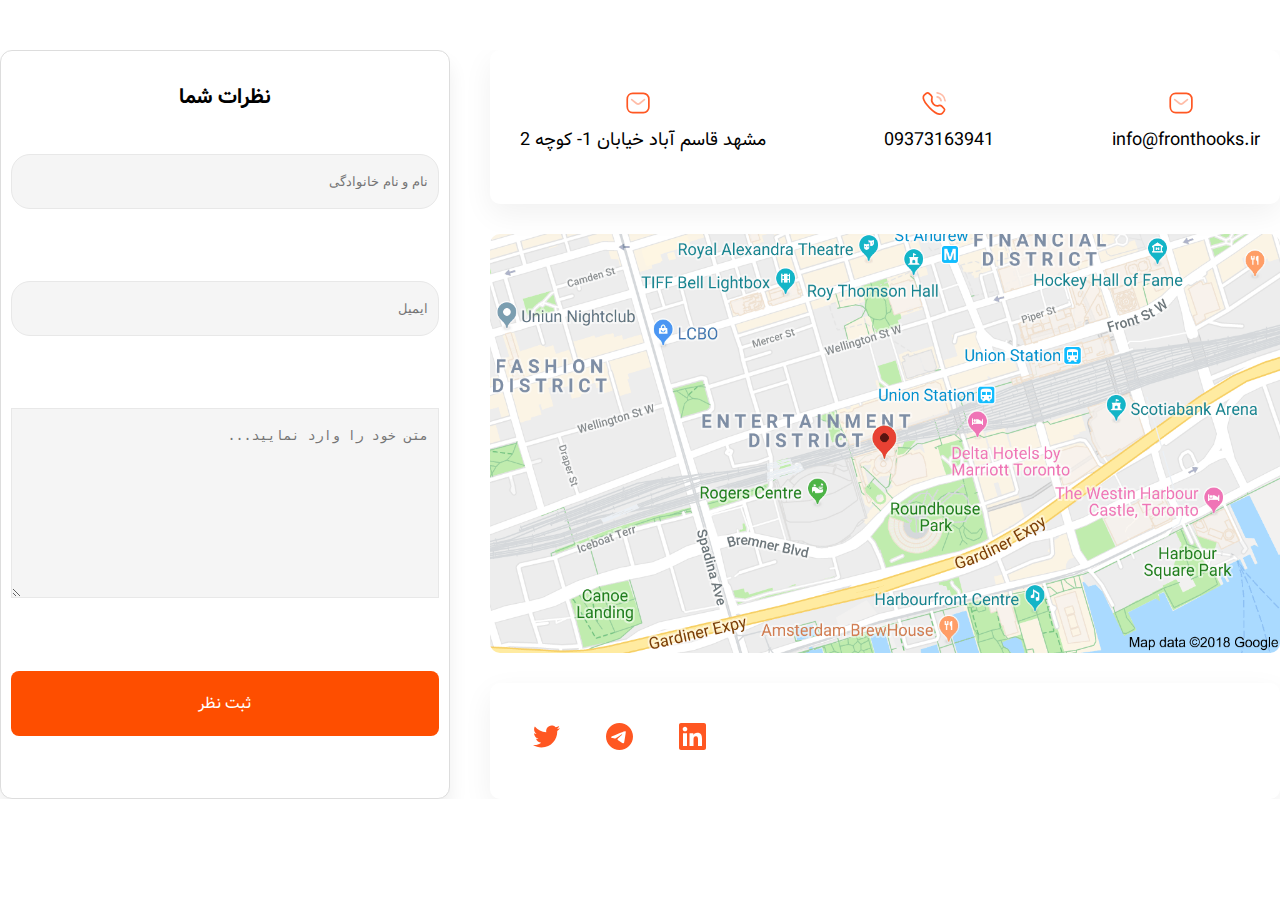
<file: contact.html>
<!DOCTYPE html>
<html lang="en" dir="rtl">
  <head>
    <meta charset="UTF-8" />
    <meta http-equiv="X-UA-Compatible" content="IE=edge" />
    <meta name="viewport" content="width=device-width, initial-scale=1.0" />
    <link rel="stylesheet" href="./css/style.css" />
    <link rel="stylesheet" href="./css/fonts.css" />
    <title>Tapsi Demo</title>
  </head>
  <div class="contact-us container">
    <div class="contact-us__social">
      <div class="icon-container">
        <svg class="icon">
          <use xlink:href="/assets/images/svg-sprite.svg#linkedin"></use>
        </svg>
      </div>
      <div class="icon-container">
        <svg class="icon">
          <use xlink:href="/assets/images/svg-sprite.svg#telegram"></use>
        </svg>
      </div>
      <div class="icon-container">
        <svg class="icon">
          <use xlink:href="/assets/images/svg-sprite.svg#twitter"></use>
        </svg>
      </div>
    </div>
    <div class="contact-us__map">
      <img src="/assets/images/map.png" alt="" />
    </div>
    <div class="contact-us__adress">
      <div class="icon-holder">
        <span class="icon-holder__label">info@fronthooks.ir</span>
        <span class="icon-container">
          <svg class="icon">
            <use xlink:href="/assets/images/svg-sprite.svg#Message"></use>
          </svg>
        </span>
      </div>
      <div class="icon-holder">
        <span class="icon-holder__label">09373163941</span>
        <span class="icon-container">
          <svg class="icon">
            <use xlink:href="/assets/images/svg-sprite.svg#Calling"></use>
          </svg>
        </span>
      </div>
      <div class="icon-holder">
        <span class="icon-holder__label">
          مشهد قاسم آباد خیابان 1- کوچه 2
        </span>
        <span class="icon-container">
          <svg class="icon icon--small">
            <use xlink:href="/assets/images/svg-sprite.svg#Message"></use>
          </svg>
        </span>
      </div>
    </div>
    <div class="contact-us-form">
      <div class="form-wrapper">
        <h3>نظرات شما</h3>
        <form>
          <input placeholder="نام و نام خانوادگی" type="text" />
          <input type="email" placeholder="ایمیل" />
          <textarea
            rows="10"
            cols="50"
            placeholder="متن خود را وارد نمایید..."
          ></textarea>
          <button type="submit" class="btn btn--primary">ثبت نظر</button>
        </form>
      </div>
    </div>
  </div>
  </body>
</html>
</file>
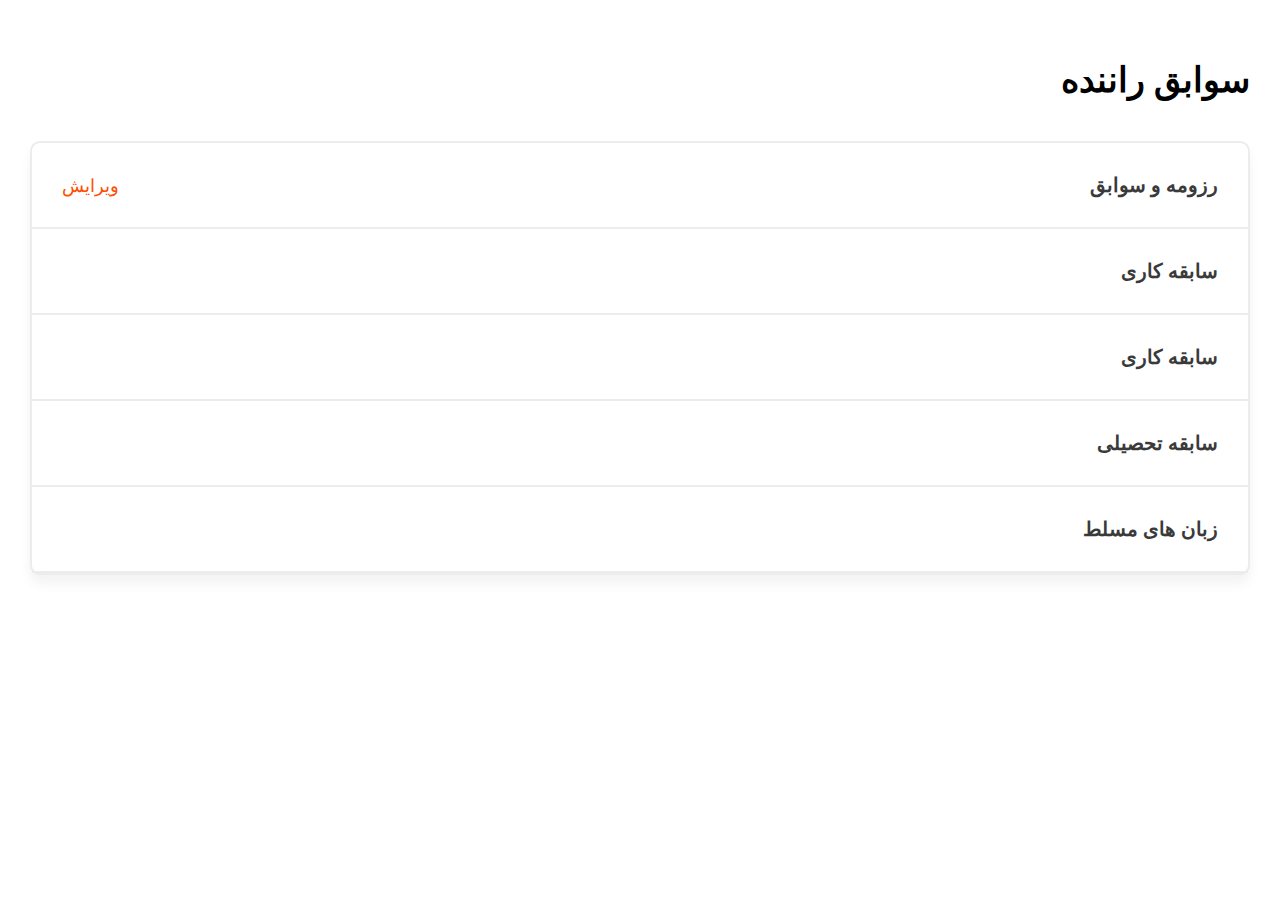
<file: components/Accordion.html>
<!DOCTYPE html>
<html lang="fa" dir="rtl">
  <head>
    <meta charset="UTF-8" />
    <meta http-equiv="X-UA-Compatible" content="IE=edge" />
    <meta name="viewport" content="width=device-width, initial-scale=1.0" />
    <link rel="stylesheet" href="/css/style.css" />
    <link
      rel="stylesheet"
      href="https://cdnjs.cloudflare.com/ajax/libs/font-awesome/6.0.0-beta2/css/all.min.css"
      integrity="sha512-YWzhKL2whUzgiheMoBFwW8CKV4qpHQAEuvilg9FAn5VJUDwKZZxkJNuGM4XkWuk94WCrrwslk8yWNGmY1EduTA=="
      crossorigin="anonymous"
      referrerpolicy="no-referrer"
    />
    <title>Document</title>
  </head>
  <body>
    <section class="container block">
      <h2 class="accordian__title">سوابق راننده</h2>
      <div class="accordian__wrapper">
        <div class="accordion__intro">
          <h2 class="accordion__heading">رزومه و سوابق</h2>
          <span>
            <span>ویرایش</span>
            <span>
              <i class="far fa-edit"></i>
            </span>
          </span>
        </div>
        <div class="accordian">
          <div class="accordian__header">
            <h2 class="accordion__heading">سابقه کاری</h2>
            <span class="accordian__icon">
              <i class="fas fa-chevron-circle-left"></i>
            </span>
          </div>
          <div class="accordion__content">
            <p>
              لورم ایپسوم متن ساختگی با تولید سادگی نامفهوم از صنعت چاپ و با
              استفاده از طراحان گرافیک است. چاپگرها و متون بلکه روزنامه و مجله
              در ستون و سطرآنچنان که لازم است و برای شرایط فعلی تکنولوژی مورد
              نیاز و کاربردهای متنوع با هدف بهبود ابزارهای کاربردی می باشد.
            </p>
          </div>
        </div>
        <div class="accordian">
          <div class="accordian__header">
            <h2 class="accordion__heading">سابقه کاری</h2>
            <span class="accordian__icon">
              <i class="fas fa-chevron-circle-left"></i>
            </span>
          </div>
          <div class="accordion__content">
            <p>
              لورم ایپسوم متن ساختگی با تولید سادگی نامفهوم از صنعت چاپ و با
              استفاده از طراحان گرافیک است. چاپگرها و متون بلکه روزنامه و مجله
              در ستون و سطرآنچنان که لازم است و برای شرایط فعلی تکنولوژی مورد
              نیاز و کاربردهای متنوع با هدف بهبود ابزارهای کاربردی می باشد.
            </p>
          </div>
        </div>
        <div class="accordian">
          <div class="accordian__header">
            <h2 class="accordion__heading">سابقه تحصیلی</h2>
            <span class="accordian__icon">
              <i class="fas fa-chevron-circle-left"></i>
            </span>
          </div>
          <div class="accordion__content">
            <p>
              لورم ایپسوم متن ساختگی با تولید سادگی نامفهوم از صنعت چاپ و با
              استفاده از طراحان گرافیک است. چاپگرها و متون بلکه روزنامه و مجله
              در ستون و سطرآنچنان که لازم است و برای شرایط فعلی تکنولوژی مورد
              نیاز و کاربردهای متنوع با هدف بهبود ابزارهای کاربردی می باشد.
            </p>
          </div>
        </div>
        <div class="accordian">
          <div class="accordian__header">
            <h2 class="accordion__heading">زبان های مسلط</h2>
            <span class="accordian__icon">
              <i class="fas fa-chevron-circle-left"></i>
            </span>
          </div>
          <div class="accordion__content">
            <p>
              لورم ایپسوم متن ساختگی با تولید سادگی نامفهوم از صنعت چاپ و با
              استفاده از طراحان گرافیک است. چاپگرها و متون بلکه روزنامه و مجله
              در ستون و سطرآنچنان که لازم است و برای شرایط فعلی تکنولوژی مورد
              نیاز و کاربردهای متنوع با هدف بهبود ابزارهای کاربردی می باشد.
            </p>
          </div>
        </div>
      </div>
    </section>
    <script src="/js/main.js"></script>
  </body>
</html>

<!-- <div class="accordion__wrapper"> -->

<!-- <div class="accordian__intro">
    <h2 class="accordion__heading">رزومه و سوابق</h2>
    <span>
      <span>ویرایش</span>
      <span>
        <i class="far fa-edit"></i>
      </span>
    </span>
  </div> -->
</file>
<file: css/style.css>
*,
*::after,
*::before {
  margin: 0;
  padding: 0;
  box-sizing: border-box;
}

/* root variable */
:root {
  --color-primary: #ff7a50;
  --color--secondary: #fe4e00;
  --color-secondary-light: #fff6f2;
  --color-secondary-dark: #ffa589;
  --color-navBar: #f8f8f8;
  --color-headings: #000;
  --clor-body: #333333;
  --color-white: #fff;
}

html {
  font-size: 62.5%;
}

body {
  color: var(--color-body);
  font-size: 1.4rem;
}

h1,
h2,
h3 {
  color: var(--color-headings);
  font-weight: bold;
}

h1 {
  font-size: 2.5rem;
}

h2 {
  font-size: 2.2rem;
}

ul {
  list-style: none;
}

a {
  text-decoration: none;
  font-size: 1.4rem;
  display: block;
}

@media screen and (min-width: 1024px) {
  body {
    font-size: 1.8rem;
  }
  h1 {
    font-size: 5rem;
  }

  h2 {
    font-size: 3.5rem;
  }
}

.icon {
  width: 33px;
  height: 27px;
}

/* container */
.container {
  max-width: 1500px;
  margin: 0 auto;
  overflow: hidden;
}

.block {
  padding: 6rem 3rem;
}

/* buttons */
.btn {
  outline: 0;
  border: 0;
  border-radius: 8px;
  padding: 2rem 2.5rem;
  border-radius: 8px;
  cursor: pointer;
  text-align: center;
  white-space: nowrap;
  font-size: 1.4rem;
}

.btn--primary {
  background-color: var(--color--secondary);
  color: var(--color-white);
}

.btn-secondary {
  background-color: var(--color-secondary-dark);
  color: var(--color-white);
}

.btn-block {
  width: 100%;
  font-size: 1.6rem;
}

@media screen and (min-width: 1024px) {
  .btn {
    font-size: 1.6rem;
  }
  .btn-block {
    font-size: 2rem;
  }
}

/* badge */
.badge {
  display: inline-block;
  outline: 0;
  border: 0;
  border-radius: 32px;
  padding: 0.5rem 2rem;
  text-transform: uppercase;
  font-size: 1.2rem;
  white-space: nowrap;
}

.badge-primary {
  background-color: var(--color--secondary);
  border: 2px solid #fe4e00;
  color: #fff;
}

.badge-secondary {
  background-color: #fff6f2;
  border: 2px solid #fe4e00;
  color: #ff5722;
}

@media screen and (min-width: 1024px) {
  .badge {
    font-size: 1.4rem;
  }
}

.list {
  list-style: none;
  font-size: 1.6rem;
}

.list--tick {
  padding: 3rem 2rem;
}

.list .list__item {
  background: url("/assets/images/Tick-Square.svg") no-repeat right center;
  padding-right: 3rem;
  margin-bottom: 1.5rem;
}

@media screen and (min-width: 1024px) {
  .list {
    font-size: 1.8rem;
    margin-bottom: 2rem;
  }
}

/* plan */
.block-plan {
  display: grid;
  justify-content: center;
  grid-template-columns: repeat(auto-fit, minmax(250px, 400px));
  grid-gap: 2rem;
  margin: auto;
}
.plan {
  margin: 2rem;
  box-shadow: 0 0 20px 10px #efefef;
  border-radius: 20px;
  overflow: hidden;
  margin-top: 5rem;
  transition: all 0.3s ease-in-out;
}

.plan-popular {
  transform: scale(1.1);
}

.plan-popular:hover {
  transform: scale(1.15);
}

.plan:hover {
  transform: scale(1.05);
}

.card-secondary .card-header {
  color: var(--color-white);
  background-color: var(--color-secondary-dark);
  padding: 3rem 2.5rem;
  display: flex;
  flex-direction: column;
}

.card-primary .card-header {
  color: var(--color-white);
  background-color: var(--color-primary);
  padding: 3rem 2.5rem;
  display: flex;
  flex-direction: column;
  border-radius: 20px 20px 0px 0px;
}

.card-name {
  display: flex;
  justify-content: space-between;
  align-items: center;
  margin-bottom: 2rem;
}

.plan-price {
  margin-bottom: 1rem;
}

.card-bill {
  font-size: 3rem;
  font-weight: 700;
}

.card-body .btn-block {
  margin-top: 10rem;
}

/* feature */
.feature-item {
  display: grid;
  margin-top: 4rem;
  margin-bottom: 15rem;
}

.featue-detail {
  padding: 2rem 1rem;
}
.featue-detail .feature-text {
  text-align: justify;
  line-height: 32px;
}

.featue-detail .btn {
  margin-top: 3rem;
  padding: 1rem 2rem;
}

.feature-image {
  display: flex;
  justify-content: center;
  margin-right: 3rem;
}
.feature-image > img {
  width: 60%;
  height: auto;
}

.feature-image-none {
  display: none;
}

.line {
  background-color: #ccc;
  max-width: 100%;
  margin: auto;
  height: 1px;
}
@media screen and (min-width: 1024px) {
  .feature-item {
    display: grid;
    grid-template-columns: repeat(2, 1fr);
  }
  .feature-image {
    order: 2;
  }
  .featue-detail {
    order: 1;
  }

  .featue-detail .btn {
    margin-top: 5rem;
  }
  .feature-image > img {
    width: 80%;
  }
  .feature-image-none {
    display: block;
  }
}

.contacts {
  margin-top: 5rem;
}
.contact-us {
  display: grid;
  justify-content: center;
  gap: 3rem 4rem;
}
.contacts__title {
  margin-bottom: 4rem;
}
.contact-us__adress {
  display: flex;
  flex-direction: column;
  justify-content: flex-start;
  align-items: flex-end;
  box-shadow: 0 10px 30px rgb(0 0 0 / 6%);
  padding: 4rem 2rem;
  border-radius: 10px;
  width: 100%;
}

.contact-us__adress .icon-holder {
  display: flex;
  align-items: center;
  justify-content: center;
  margin-bottom: 1rem;
}

.icon-holder__label {
  margin-left: 1rem;
  white-space: nowrap;
}

.contact-us__map {
  display: none;
}

.contact-us__social {
  display: flex;
  justify-content: space-around;
  align-items: center;
  box-shadow: 0 10px 30px rgb(0 0 0 / 6%);
  padding: 2rem;
  border-radius: 10px;
}

.form-wrapper {
  height: 100%;
  padding: 1rem;
  background-color: #fff;
  box-shadow: 0px 13px 19px rgba(0, 0, 0, 0.07);
  border: 1px solid #dddddd;
  border-radius: 12px;
  max-width: 90vw;
}

.form-wrapper h3 {
  text-align: center;
  margin-bottom: 4rem;
  padding-top: 2rem;
}

.form-wrapper form {
  display: flex;
  flex-direction: column;
  justify-content: space-between;
  height: 80%;
}

.form-wrapper form input,
textarea {
  background: #f5f5f5;
  border: 1px solid #e8e8e8;
  padding: 19px 10px;
  margin-bottom: 2rem;
}

.form-wrapper form input {
  border-radius: 19px;
}

@media screen and (min-width: 768px) {
  .contact-us {
    grid-template-areas:
      "adress from"
      "map form"
      "social form";
    grid-template-columns: 70fr 30fr;
    margin-top: 5rem;
  }
  .contact-us__adress {
    grid-area: adress;
    flex-direction: column;
    justify-content: space-between;
    align-items: flex-end;
  }
  .contact-us__map {
    grid-area: map;
    display: block;
    height: 100%;
  }
  .contact-us__map img {
    height: 100%;
    width: 100%;
    border-radius: 10px;
    overflow: hidden;
  }
  .contact-us-form {
    grid-area: form;
    grid-row: 1/4;
  }
  .form-wrapper {
    max-width: 250px;
  }
}

@media screen and (min-width: 1024px) {
  .contact-us__adress {
    flex-direction: row;
    justify-content: space-between;
    align-items: center;
  }
  .contact-us__social {
    grid-area: social;
    justify-content: flex-end;
    align-items: center;
  }
  .contact-us__social svg {
    margin: 2rem;
  }

  .contact-us__adress .icon-holder {
    display: flex;
    flex-direction: column;
    align-items: center;
    justify-content: center;
  }

  .icon-holder__label {
    order: 2;
  }

  .contact-us__map img {
    border-radius: 10px;
    overflow: hidden;
  }

  .form-wrapper {
    max-width: 450px;
  }
}

/* footer */
.main-footer {
  background-color: #000;
  color: white;
  min-height: 250px;
  padding: 4rem 1rem;
}
.footer {
  display: flex;
  flex-direction: column;
  align-items: center;
  justify-content: center;
  flex-wrap: wrap;
}

.footer__item {
  display: flex;
  flex-direction: column;
  align-items: center;
  margin-bottom: 2rem;
}

.footer__item h6 {
  font-size: 1.8rem;
  font-weight: bold;
  margin-bottom: 1rem;
}

.footer__item a {
  margin-bottom: 0.5rem;
  color: #fff;
}

.footer__item.enamad {
  display: flex;
  flex-direction: row;
  margin-right: 1.5rem;
}

.footer__enemad {
  background-color: #fff;
  margin: 0 1rem;
  padding: 1rem 0.5rem;
  border-radius: 10px;
  max-width: 86px;
}

.footer__enemad img {
  padding: 1rem;
  width: 100%;
  height: auto;
}

@media screen and (min-width: 768px) {
  .footer {
    flex-direction: row;
  }

  .footer__item {
    margin-left: 2rem;
  }
}

/* nav */

.main__header {
  background-color: var(--color-navBar);
}

.nav {
  display: flex;
  justify-content: space-between;
  align-items: center;
  flex-wrap: wrap;
  padding: 2rem;
}

.nav__list {
  width: 100%;
  margin-top: 2rem;
  display: flex;
  flex-direction: column;
  justify-content: center;
  max-height: 0;
  overflow: hidden;
  opacity: 0;
  transition: all 0.4s ease-in-out;
}

.nav.nav__expanded .nav__list {
  max-height: 100vh;
  opacity: 1;
}
.nav__item {
  border-bottom: 1px solid #ccc;
  margin-bottom: 1.5rem;
}
.nav__item > a {
  margin-bottom: 1rem;
  color: #000;
}

.nav__item > a:hover {
  color: var(--color-primary);
}

.nav__btn {
  border-bottom: 0;
}

.nav__btn .btn {
  padding: 1rem 3rem;
}
.nav__btn a {
  color: #fff;
  font-size: 1.6rem;
  transition: all 0.2s ease-in-out;
}

.nav__btn a:hover {
  color: #fff;
  transform: scale(1.05);
}

/* toggler */
.nav__toggler {
  cursor: pointer;
}
.bar {
  width: 25px;
  height: 3px;
  background-color: #000;
  margin: 5px 0;
  transition: all 0.4s ease-in-out;
}

.nav.nav__expanded .bar-one {
  transform: rotate(-45deg) translate(-9px, 6px);
  margin: 8px 0;
}

.nav.nav__expanded .bar-two {
  opacity: 0;
}
.nav.nav__expanded .bar-three {
  transform: rotate(45deg) translate(-8px, -8px);
  margin: 8px 0;
}
@media screen and (min-width: 768px) {
  .nav {
    flex-direction: row;
    align-items: center;
    padding: 0;
    padding: 1rem 2rem;
  }

  .nav__list {
    width: auto;
    flex-direction: row;
    align-items: center;
    justify-content: center;
    opacity: 1;
    max-height: 100%;
  }

  .nav__item {
    margin-right: 2rem;
    border: 0;
  }

  .nav__btn a {
    margin-bottom: 1rem;
  }
  .nav__toggler {
    display: none;
  }
}

/* hero section */
.hero-section {
  position: relative;
  width: 100%;
}

.hero-section .banner-img {
  width: 100%;
  height: 500px;
  object-fit: cover;
  overflow: hidden;
}
.hero-wrapper {
  position: absolute;
  top: 0;
  width: 100%;
  display: flex;
  flex-direction: column;
  align-items: center;
  justify-content: center;
  height: auto;
}

.banner-phone {
  display: none;
  opacity: 0;
}

@media screen and (min-width: 1024px) {
  .banner-phone {
    opacity: 1;
    position: absolute;
    left: 10%;
    bottom: -50%;
    width: 420px;
    height: auto;
  }
}

@media screen and (min-width: 1200px) {
  .banner-phone {
    width: 500px;
  }
}
.content-hero {
  background-image: linear-gradient(
    51deg,
    rgba(23, 26, 60, 0.7) 5%,
    rgba(23, 26, 60, 0.3) 95%
  );
  border-radius: 20px;
  display: flex;
  flex-direction: column;
  padding: 2rem;
  max-width: 400px;
}

.content-hero h1 {
  font-size: 2.5rem;
  color: #fff;
}

.content-hero h2 {
  font-size: 1.7rem;
  color: #fff;
  margin-bottom: 3rem;
}

.intro-btn-wrapper {
  display: flex;
  flex-direction: column;
  justify-content: center;
  cursor: pointer;
}

.into-btn-passenger {
  background-color: #fff;
  border-radius: 12px;
  display: flex;
  align-items: center;
  width: 100%;
  padding: 1rem;
  margin: 0.5rem;
  width: 100%;
}

.into-btn-driver {
  color: #fff;
  border: 2px solid #fff;
  border-radius: 12px;
  display: flex;
  align-items: center;
  padding: 1rem;
  margin: 0.5rem;
  width: 100%;
}

@media screen and (min-width: 768px) {
  /* .hero-section .banner-img {
    height: auto;
  } */
  .content-hero h1 {
    font-size: 4rem;
    text-align: center;
  }

  .content-hero h2 {
    font-size: 2rem;
    text-align: center;
  }
  .hero-wrapper {
    flex-direction: row;
    align-items: center;
    height: 100%;
  }
  .intro-btn-wrapper {
    display: grid;
    grid-template-columns: repeat(2, 1fr);
    gap: 0.7rem;
  }
  .content-hero {
    max-width: 530px;
  }
  .banner-phone {
    display: block;
  }
}

/* services */
.services {
  border-bottom: 2px solid #ccc;
}
@media screen and (min-width: 1200px) {
  .services {
    margin-top: 15rem;
  }
}

.services__tabs {
  display: flex;
  justify-content: space-between;
  overflow: auto;
  margin-top: 2rem;
  padding: 5px 0 15px;
}

.services__tabs a {
  display: flex;
  flex-direction: column;
  align-items: center;
  opacity: 0.5;
  cursor: pointer;
  white-space: nowrap;
  color: #444;
  max-width: 100px;
  transition: all 0.3s ease-out;
  margin-left: 1.5rem;
}

.services__tabs .tab:hover,
.tab.active {
  opacity: 1;
}

.services__tabs a > p {
  margin-top: 1rem;
  font-size: 1.5rem;
}

.services__tabs img {
  max-width: 70px;
}

.tab-content {
  margin-top: 3rem;
  display: none;
}
.tab-content.active {
  display: block;
}
.tab-content .feature__title {
  margin-bottom: 1rem;
}

.tab-content .feature__text {
  text-align: justify;
  line-height: 32px;
}

.tab-content .feature__image {
  display: none;
}

@media screen and (min-width: 768px) {
  .tab-content {
    display: grid;
    grid-template-columns: repeat(2, 1fr);
    gap: 4rem;
    display: none;
  }
  .tab-content.active {
    display: grid;
    grid-template-columns: repeat(2, 1fr);
    gap: 4rem;
  }
  .tab-content .feature__image {
    width: 100%;
    order: 2;
    display: block;
  }

  .feature__image img {
    width: 100%;
  }
}

/* travell */

/* .travell {
  max-width: 1140px;
  margin: 0 auto;
} */

.travell__title {
  margin-bottom: 2rem;
}
.travell__slides {
  display: flex;
  align-items: center;
  justify-content: space-between;
  overflow-x: auto;
}
.travell__slides::-webkit-scrollbar {
  /* display: none; */
  width: 20px;
}
.travell__slides::-webkit-scrollbar-track {
  box-shadow: inset 0 0 5px grey;
  border-radius: 10px;
}

.travell__slides::-webkit-scrollbar-thumb {
  background-color: var(--color-primary);
  border-radius: 10px;
}

.travell__slide {
  flex: 0 0 300px;
  display: flex;
  flex-direction: column;
  align-items: center;
  height: 100%;
  margin-left: 1rem;
}

.slide__img {
  height: 200px;
  width: 100%;
  object-fit: cover;
}

.slide__img img {
  height: 100%;
  width: 100%;
  object-fit: cover;
  border-radius: 32px;
}

.slide__detail {
  background-color: #fff;
  box-shadow: 0px 13px 19px rgba(0, 0, 0, 0.07);
  border-radius: 12px;
  padding: 1rem 1.5rem;
  transform: translateY(-60px);
  width: 85%;
}

.slide__header {
  display: flex;
  align-items: center;
}
.slide__header p {
  font-size: 1.4rem;
  margin-right: 1rem;
}

.slide__header .badge {
  font-size: 1.6rem;
  padding: 0.1rem 1rem;
}

.slide__text {
  font-size: 1.8rem;
  margin-top: 1rem;
}

.slide__icons {
  display: flex;
  justify-content: space-between;
  align-items: center;
  margin-top: 1rem;
  color: #cacaca;
}

.avatar__group {
  display: flex;
  align-items: center;
  margin-top: 1rem;
}

.avatar {
  width: 50px;
  height: 50px;
  margin-left: -20px;
  border: 3px solid #fff;
  border-radius: 100%;
  overflow: hidden;
  cursor: pointer;
  transition: all 0.4s ease-out;
}

.avatar:hover {
  transform: translate(10px);
}

.avatar img {
  width: 100%;
  height: 100%;
  object-fit: cover;
}

.hidden__avatar {
  width: 50px;
  height: 50px;
  background-color: var(--color--secondary);
  border-radius: 100%;
  display: flex;
  align-items: center;
  justify-content: center;
  color: #fff;
}

.slide__avatar {
  margin-right: 0.5rem;
  color: var(--color--secondary);
}

/* accordian */

.accordian__title {
  margin-bottom: 4rem;
}

.accordian__wrapper {
  display: flex;
  flex-direction: column;
  box-shadow: 0 9px 12px rgb(0 0 0 / 5%);
  border: 2px solid #ececec;
  border-radius: 10px;
  background-color: #fff;
}

.accordion__intro {
  display: flex;
  justify-content: space-between;
  align-items: center;
  border-bottom: 2px solid #ececec;
  padding: 3rem;
}

.accordion__intro span {
  color: var(--color--secondary);
  cursor: pointer;
}

.accordion__heading {
  color: #3a3a3a;
  font-size: 2rem;
}

.accordion__intro i {
  font-size: 20px;
}

.accordian {
  display: flex;
  flex-direction: column;
}

.accordian__header {
  display: flex;
  justify-content: space-between;
  align-items: center;
  padding: 3rem;
  border-bottom: 2px solid #ececec;
  cursor: pointer;
}

.accordion__content {
  max-height: 0;
  overflow: hidden;
  opacity: 0;
  transition: all 0.6s ease-in-out;
}

.accordian__icon i {
  color: var(--color-primary);
  font-size: 20px;
}

.accordion__content p {
  border-bottom: 2px solid #ececec;
  font-size: 1.6rem;
  color: #878787;
  text-align: justify;
  line-height: 30px;
  padding: 2rem;
}

.accordian.accordian__expand .accordion__content {
  max-height: 100vh;
  overflow: auto;
  opacity: 1;
}

.accordian__icon i {
  color: var(--color--secondary);
  font-size: 20px;
}

.accordian.accordian__expand .accordian__icon i {
  transform: rotate(-90deg);
}

/* radio button  */
.select-type {
  display: grid;
  justify-content: center;
  grid-template-columns: repeat(auto-fit, minmax(200px, 400px));
  gap: 2rem;
}

.select__title {
  margin-bottom: 2rem;
}

.select-control input[type="radio"] {
  display: none;
}

.select-control label {
  position: relative;
  text-align: center;
  display: block;
  color: #444;
  border: 2px solid #ccc;
  padding: 1rem 2rem;
  border-radius: 32px;
  width: 100%;
  cursor: pointer;
}

.select-control label::before {
  position: absolute;
  content: "";
  width: 15px;
  height: 15px;
  box-shadow: 0 0 0 2px #ccc;
  border-radius: 100%;
  right: 2rem;
  top: 50%;
  transform: translateY(-50%);
  border: 2px solid #fff;
  transition: all 0.3s ease-out;
}

.select-control input[type="radio"]:checked + label {
  border: 2px solid var(--color-primary);
  color: var(--color-primary);
}

.select-control input[type="radio"]:checked + label::before {
  box-shadow: 0 0 0 2px var(--color-primary);
  background-color: var(--color-primary);
}
</file>
<file: css/fonts.css>
@font-face {
  font-family: "vazir";
  font-weight: normal;
  font-style: normal;
  src: url("/assets//fonts//Vazir.woff") format("woff");
}

@font-face {
  font-family: "vazir";
  font-weight: 700;
  font-style: normal;
  src: url("/assets/fonts/Vazir-Bold.woff") format("woff");
}

body,
button {
  font-family: "vazir";
}
</file>
